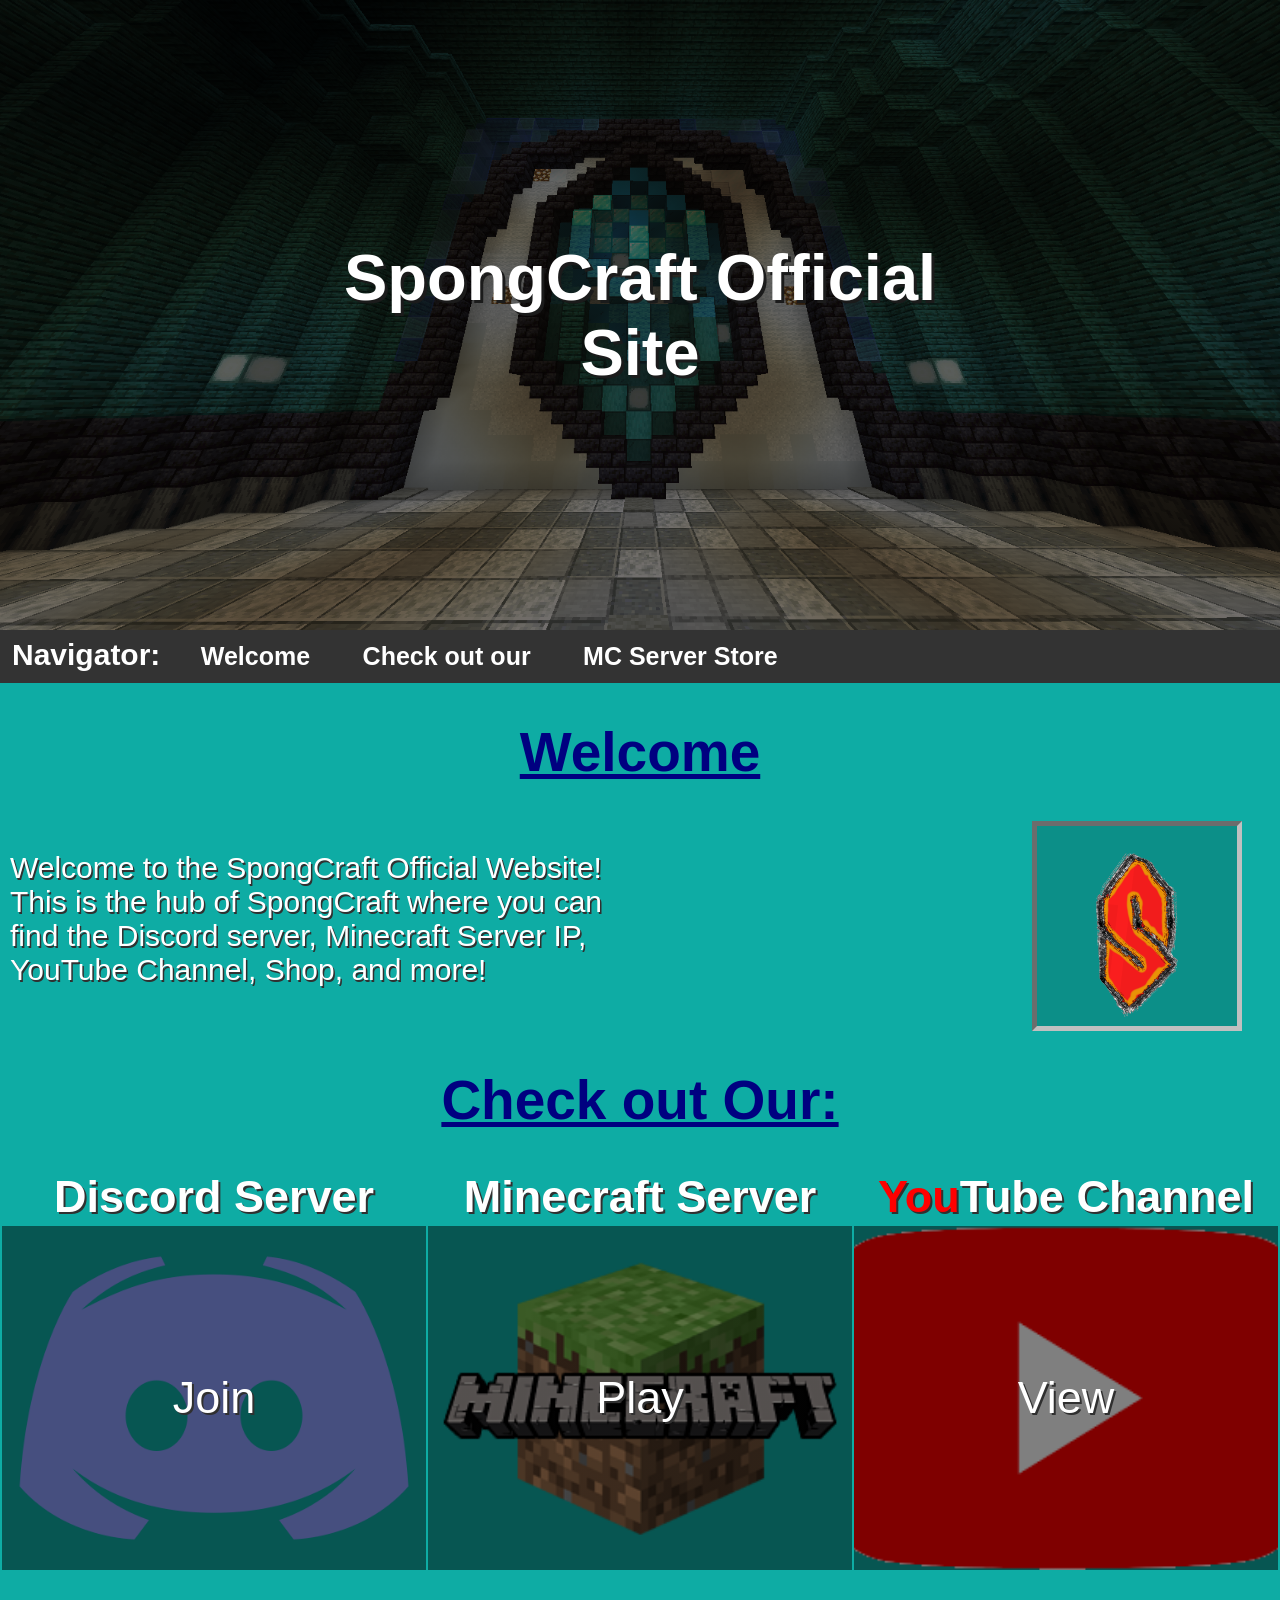
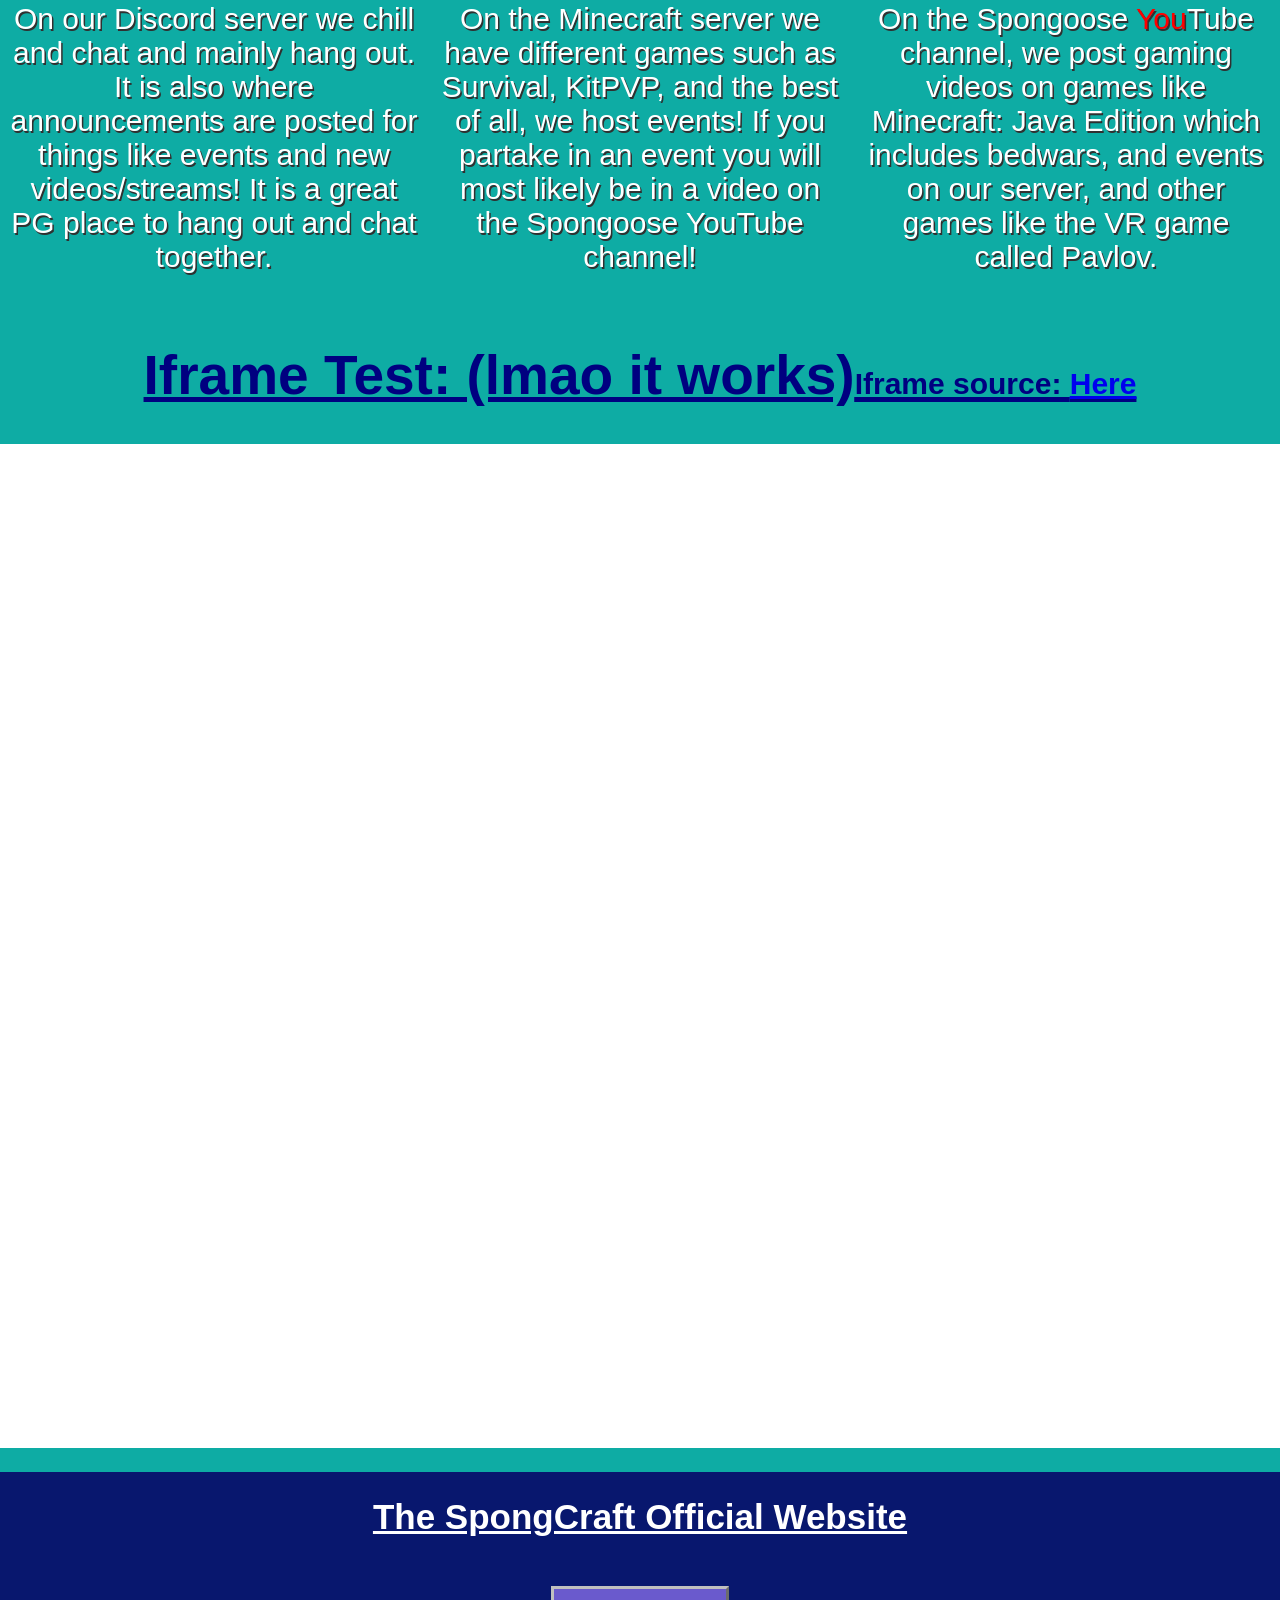
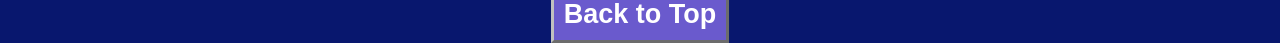
<file: index.html>
<!DOCTYPE html>
<html lang="en">

<head>
    <title>SpongCraft Official Site</title>

    <meta name="description" content="The Official Website of the SpongCraft Server">
    <meta name="author" content="Emperor of Bluegaria (Jack H.)">
    <meta charset="UTF-8">
    <meta name=”viewport” content="width=device-width, initial-scale=1">
    <meta name="keywords" content="SpongCraft, Spongoose, Minecraft, Minecraft Server, Spongoose YouTube">

    <meta property="og:title" content="SpongCraft Official Site">
    <meta property="og:image" content="https://bluegarian-tech-archives.github.io/SpongCraft-Website-Progress/Media/Images/sponglogo.png">
    <meta property="og:url" content="https://bluegarian-tech-archives.github.io/SpongCraft-Website-Progress/">
    <meta property="og:description" content="The Official Website of the SpongCraft Server">

    <meta name="twitter:title" content="SpongCraft Official Website">
    <meta name="twitter:description" content="The Official Website of the SpongCraft Server">
    <meta name="twitter:image" content="https://bluegarian-tech-archives.github.io/SpongCraft-Website-Progress/Media/Images/sponglogo.png">
    <meta name="twitter:card" content="The Official Website of the SpongCraft Server">

    <link rel="shortcut icon" href="Media/Favicon/sponglogo.png">
    <link rel="stylesheet" href="styles.css">
    <script src="script.js"></script>

    <style>
        .sticky {
            position: fixed;
            top: 0;
            width: 100%
        }
        .sticky + .content {
            padding-top: 102px;
        }
    </style>
</head>

<!-- Header Image and headline -->

<body>
    <div class="headerImage">
        <div class="headerImageText">
            <h1 style="font-size: 65px; text-shadow: 3px 3px rgb(27, 27, 27);">SpongCraft Official Site</h1>
        </div>
    </div>

<!-- Fixed head nav bar -->

    <div class="headerNavBar" id="hNavBar">
        <ul class="navBarList" style="width: 100%;">
            <li style="font-size: 30px; font-weight: bold; display: inline-block; padding: 3px 12px;">Navigator:</li>
            <li class="navBarText">
                <a href="#Welcome" class="navBarText" style="color: white;">
                Welcome
                </a>
            </li>
            <li class="navBarText">
                <a href="#CheckOutOur" class="navBarText" style="color: white;">
                Check out our
                </a>
            </li>
            <li class="navBarText">
                <a href="#Store" class="navBarText" style="color: white;">
                    MC Server Store
                </a>
            </li>
            <!--
            <li style="display: inline-block;">
                <img src="Media/Images/sponglogo.png" style="width: 50px; height: 50px; display: inline-block;" alt="Logo">
            </li>
            -->
        </ul>
    </div>

<!-- Welcome and subheadline -->

<div class="content">

    <div>
        <h1 style="text-align: center; font-size: 55px; color: navy; text-decoration: underline; font-weight: bold;" id="Welcome">
            Welcome
        </h1>
    </div>
    <div class="headerLogoNText">
        <p style="text-align: left; font-size: 30px; color: white; padding: 0px 10px; display: inline-block; width: 50%; text-shadow: 1.5px 1.5px rgb(48, 48, 48);">
            Welcome to the SpongCraft Official Website! This is the hub of SpongCraft where you can find the
            Discord server, Minecraft Server IP, YouTube Channel, Shop, and more!
        </p>
        <img src="Media/Images/sponglogo.png"
            style="width: 200px; height: 200px; margin-right: 3%; border: inset 5px silver; background-color: rgb(12, 143, 136);"
            title="Spong-Logo" alt="Spong-Logo">
    </div>

<!-- Check out our links to stuff table -->

    <div>
        <h1 style="font-size: 55px; text-align: center; color: navy; text-decoration: underline; font-weight: bold;" id="CheckOutOur">
            Check out Our:
        </h1>

    <div>
        <table>
            <tr>
              <th style="font-size: 45px; color: white; text-shadow: 2px 2px rgb(48, 48, 48);">Discord Server</th>
              <th style="font-size: 45px; color: white; text-shadow: 2px 2px rgb(48, 48, 48);">Minecraft Server</th>
              <th style="font-size: 45px; color: white; text-shadow: 2px 2px rgb(48, 48, 48);"><span style="color: red;">You</span>Tube Channel</th>
            </tr>
            <tr style="width: 100%;">
              <td class="discordServerImage" title="Our Discord Server" style="width: 33.3%;">
                  <a href="https://discord.com/invite/9fByzCx" target="_blank" style="text-decoration: none;">
                      <div class="linksText">
                          <p style="padding: 100px 1px; text-shadow: 2px 2px rgb(48, 48, 48);">Join</p>
                      </div>
                  </a>
             </td>
              <td class="minecraftServerImage" title="Our Minecraft Server" style="width: 33.3%;">
                  <a href="https://server.pro/server/13893537" target="_blank" style="text-decoration: none;">
                      <div class="linksText">
                          <p style="padding: 100px 1px; text-shadow: 2px 2px rgb(48, 48, 48);">Play</p>
                      </div>
                  </a>
              </td>
              <td class="youtubeChannelImage" title="Our YouTube Channel" style="width: 33.3%;">
                  <a href="https://www.youtube.com/channel/UCdimxkDMsLCEhAh_45PvSZQ" target="_blank" style="text-decoration: none;">
                      <div class="linksText">
                          <p style="padding: 100px 1px; text-shadow: 2px 2px rgb(48, 48, 48);">View</p>
                      </div>
                  </a>
              </td>
            </tr>

<!-- What we do in the links -->

            <tr>
              <td style="padding: 0px 7px; width: 33.3%;">
                  <p style="font-size: 30px; color: white; text-shadow: 1.5px 1.5px rgb(48, 48, 48); text-align: center;">
                      On our Discord server we chill and chat and mainly hang out. It is also where announcements are posted for 
                      things like events and new videos/streams! It is a great PG place to hang out and chat together.
                  </p>
              </td>
              <td style="padding: 0px 7px; width: 33.3%;">
                  <p style="font-size: 30px; color: white; text-shadow: 1.5px 1.5px rgb(48, 48, 48); text-align: center;">
                      On the Minecraft server we have different games such as Survival, KitPVP, and the best of all, we host events!
                      If you partake in an event you will most likely be in a video on the Spongoose YouTube channel!
                  </p>
              </td>
              <td style="padding: 0px 7px; width: 33.3%;">
                  <p style="font-size: 30px; color: white; text-shadow: 1.5px 1.5px rgb(48, 48, 48); text-align: center;">
                      On the Spongoose <span style="color: red;">You</span>Tube channel, we post gaming videos on games like Minecraft:
                      Java Edition which includes bedwars, and events on our server, and other games like the VR game called Pavlov.
                  </p>
              </td>
            </tr>
          </table>
    </div>

<!-- Iframe to the Minecraft server store -->

    <div>
        <h1 style="font-size: 55px; text-align: center; color: navy; text-decoration: underline; font-weight: bold;">
            Iframe Test: (lmao it works)<span style="font-size: 30px;">Iframe source: <a
                    href="https://spongcraftmymcserverorg.tebex.io/" target="_blank">Here</a></span>
        </h1>

        <div style="background-color: white;" id="Store">
            <iframe src="https://spongcraftmymcserverorg.tebex.io/" width="99%" height="1000" title="Store Embed" style="border: none"></iframe>
        </div>
    </div>

<!-- Footer of website -->

    <footer style="background-color: rgb(8, 23, 110); width: 100%; height: 30%;">
        <h1 style="color: white; text-align: center; padding: 2% 0; text-decoration: underline; font-size: 35px;">
            The SpongCraft Official Website
        </h1>

        <div style="text-align: center;">
            <button class="footerButton" id="btnScrollTop" onload="waitLoadBtnScrollTop()">
                Back to Top
            </button>
        </div>
    </footer>

</div>

<script type="text/javascript">
// Nav bar
window.onscroll = function() {headerNavBarSticky()};

let header = document.getElementById("hNavBar");

let sticky = header.offsetTop;

function headerNavBarSticky() {
  if (window.pageYOffset > sticky) {
    header.classList.add("sticky");
  }else {
    header.classList.remove("sticky");
  }
}
</script>

</body>

</html>
</file>
<file: styles.css>
body, html {
    background-color: rgb(14, 172, 164);
    font-family: Arial;
    margin: 0;
    height: 100%;
    scroll-behavior: smooth;
}

::selection {
    color: rgb(255, 153, 0);
    background-color: rgb(0, 84, 180);
}
::-moz-selection {
    color: rgb(255, 153, 0);
    background-color: rgb(0, 84, 180);
}

/* Header Image Intro */
.headerImage {
    background-image: linear-gradient(rgba(0, 0, 0, 0.5), rgba(0, 0, 0, 0.5)), url("Media/Images/mclogo.png");
    height: 70%;
    background-position: center;
    background-repeat: no-repeat;
    background-size: cover;
    position: relative;
  }
  
  .headerImageText {
    text-align: center;
    position: absolute;
    top: 50%;
    left: 50%;
    transform: translate(-50%, -50%);
    color: white;
  }
  
  .hero-text button {
    border: none;
    outline: 0;
    display: inline-block;
    padding: 10px 25px;
    color: black;
    background-color: #ddd;
    text-align: center;
    cursor: pointer;
  }
  
  .hero-text button:hover {
    background-color: #555;
    color: white;
  }

.headerNavBar {
    background: rgb(51, 51, 51);
    color: white;
}

.navBarList {
    list-style-type: none;
    margin: 0;
    padding: 0;
    background-color: #333;
    color: white;
}

.navBarText, .navBarText:link, .navBarText:visited {
    display: inline-block;
    font-size: 25px;
    font-weight: bold;
    padding: 6px 12px;
    text-decoration: none;
}
.navBarText:hover {
    background-color: rgb(107, 107, 107);
}
.navBarText:active {
    background-color: rgb(172, 172, 172);
}

.discordServerImage {
    background-image: linear-gradient(rgba(0, 0, 0, 0.5), rgba(0, 0, 0, 0.5)), url("Media/Images/discordlogo.png");
    height: 100%;
    background-position: center;
    background-repeat: no-repeat;
    background-size: cover;
    position: relative;
}
.discordServerImage:hover {
    border: solid 9px silver;
}
.youtubeChannelImage {
    background-image: linear-gradient(rgba(0, 0, 0, 0.5), rgba(0, 0, 0, 0.5)), url("Media/Images/ytlogo.png");
    height: 100%;
    background-position: center;
    background-repeat: no-repeat;
    background-size: cover;
    position: relative;
}
.youtubeChannelImage:hover {
    border: solid 9px silver;
}
.minecraftServerImage {
    background-image: linear-gradient(rgba(0, 0, 0, 0.5), rgba(0, 0, 0, 0.5)), url("Media/Images/minecraftblocklogo.png");
    height: 100%;
    background-position: center;
    background-repeat: no-repeat;
    background-size: cover;
    position: relative;
}
.minecraftServerImage:hover {
    border: solid 9px silver;
}
.linksText {
    text-align: center;
    top: 50%;
    left: 50%;
    font-size: 45px;
    color: white;
}
.linksText:hover{
    text-decoration: underline;
    color: rgb(0, 255, 0);
    font-weight: bold;
}
.headerLogoNText {
    display: flex;
    justify-content: space-between;
}

.footerButton {
    color: white;
    background-color: slateblue;
    font-size: 27px;
    border: silver outset 3px;
    padding: 10px 10px;
    font-weight: bold;
}
.footerButton:hover {
    background-color: rgb(83, 71, 163);
}
.footerButton:active {
    border: silver inset 3px
}
</file>
